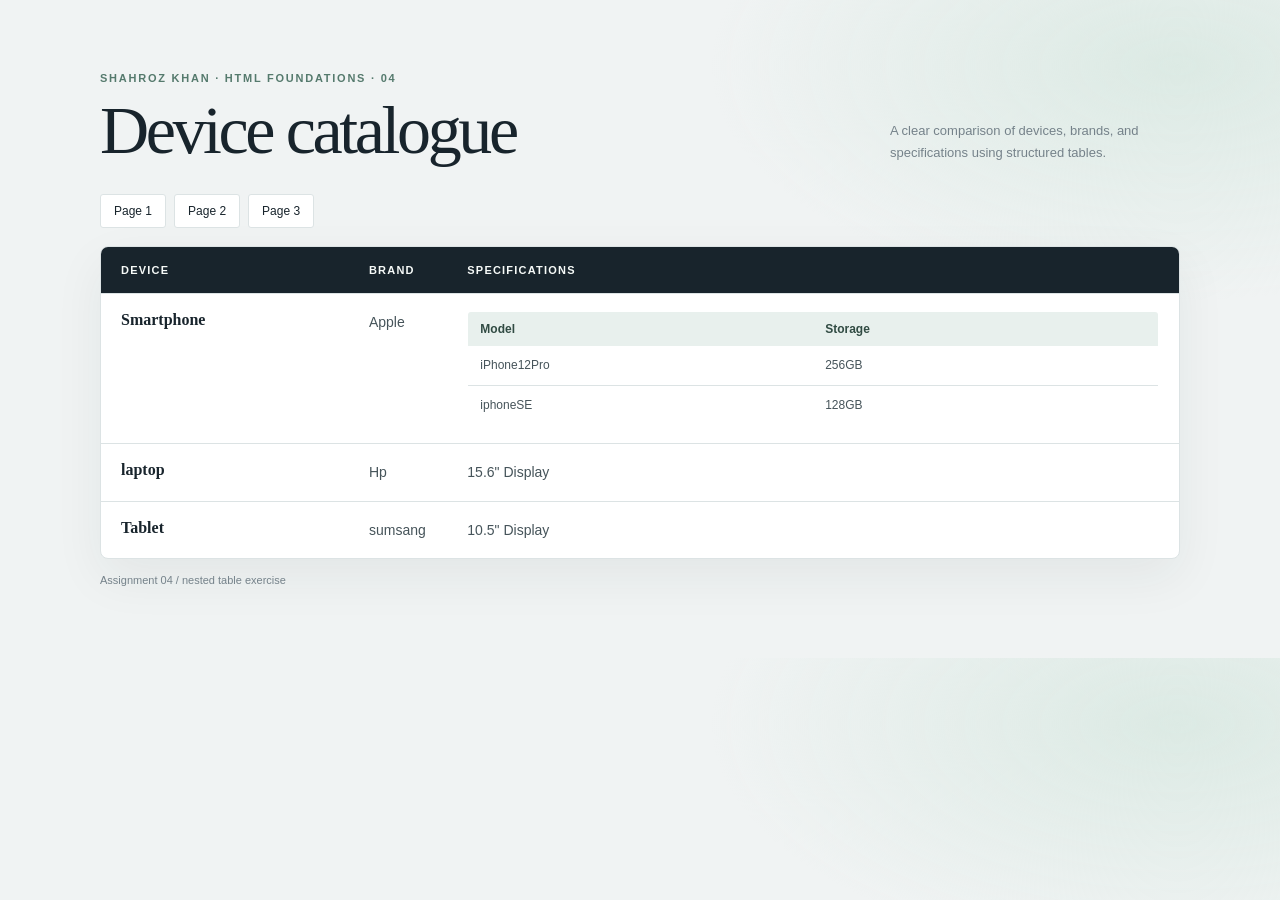
<file: index.html>
<!DOCTYPE html>
<html lang="en">
<head>
  <meta charset="UTF-8">
  <meta name="viewport" content="width=device-width, initial-scale=1.0">
  <meta name="theme-color" content="#18242c">
  <title>Assignment 04 — Device Catalogue</title>
  <style>
    :root{--ink:#18242c;--muted:#75828a;--paper:#f0f3f3;--line:#dce3e4;--accent:#b4d2c8;--surface:#fff}
    *{box-sizing:border-box}
    body{margin:0;background:radial-gradient(ellipse at 92% 10%,#dceae4 0,transparent 28%),var(--paper);color:var(--ink);font-family:Georgia,"Times New Roman",serif}
    main{width:min(1080px,calc(100% - 32px));margin:auto;padding:clamp(28px,6vw,72px) 0}
    .top{display:flex;align-items:end;justify-content:space-between;gap:24px;margin-bottom:30px}
    .eyebrow{margin:0;color:#557a6d;font:700 11px Arial,sans-serif;letter-spacing:.16em;text-transform:uppercase}
    h1{margin:12px 0 0;font-size:clamp(40px,7vw,68px);font-weight:500;line-height:1;letter-spacing:-.05em}
    .description{max-width:290px;margin:0;color:var(--muted);font:13px/1.7 Arial,sans-serif}
    nav{display:flex;flex-wrap:wrap;gap:8px;margin-bottom:18px}
    nav a{padding:9px 13px;border:1px solid var(--line);border-radius:3px;background:#fff;color:var(--ink);text-decoration:none;font:12px Arial,sans-serif}
    nav a:hover,nav a:focus-visible{border-color:#6a9989;outline:none}
    .table-wrap{overflow-x:auto;border:1px solid var(--line);border-radius:8px;background:var(--surface);box-shadow:0 18px 50px #192a3110}
    table{width:100%;min-width:680px;border-collapse:collapse;text-align:left}
    th,td{padding:17px 20px;border-bottom:1px solid var(--line);vertical-align:top}
    thead th{background:#18242c;color:#f6faf8;font:700 11px Arial,sans-serif;letter-spacing:.11em;text-transform:uppercase}
    tbody th{width:23%;font-size:16px;font-weight:600}
    tbody td{font:14px/1.6 Arial,sans-serif;color:#46545a}
    tbody tr:last-child>*{border-bottom:0}
    tbody tr:hover{background:#f7faf8}
    .models{width:100%;border:1px solid var(--line);border-radius:4px;overflow:hidden;border-collapse:collapse}
    .models th,.models td{padding:10px 12px;border-bottom:1px solid var(--line);font-size:12px}
    .models th{background:#e8f0ed;color:#314b43;text-transform:none;letter-spacing:0}
    .models tr:last-child td{border-bottom:0}
    .foot{margin:15px 0 0;color:var(--muted);font:11px Arial,sans-serif}
    @media(max-width:600px){.top{align-items:flex-start;flex-direction:column}.description{max-width:none}}
  </style>
</head>
<body>
  <main>
    <header class="top">
      <div><p class="eyebrow">Shahroz Khan · HTML foundations · 04</p><h1>Device catalogue</h1></div>
      <p class="description">A clear comparison of devices, brands, and specifications using structured tables.</p>
    </header>
    <nav aria-label="Assignment pages">
      <a href="pages/page 1.html">Page 1</a>
      <a href="pages/page 2.html">Page 2</a>
      <a href="pages/page 3.html">Page 3</a>
    </nav>
    <div class="table-wrap">
      <table>
        <thead><tr><th scope="col">Device</th><th scope="col">Brand</th><th scope="col">Specifications</th></tr></thead>
        <tbody>
          <tr>
            <th scope="row">Smartphone</th><td>Apple</td>
            <td><table class="models"><thead><tr><th scope="col">Model</th><th scope="col">Storage</th></tr></thead><tbody><tr><td>iPhone12Pro</td><td>256GB</td></tr><tr><td>iphoneSE</td><td>128GB</td></tr></tbody></table></td>
          </tr>
          <tr><th scope="row">laptop</th><td>Hp</td><td>15.6&quot; Display</td></tr>
          <tr><th scope="row">Tablet</th><td>sumsang</td><td>10.5&quot; Display</td></tr>
        </tbody>
      </table>
    </div>
    <p class="foot">Assignment 04 / nested table exercise</p>
  </main>
</body>
</html>
</file>
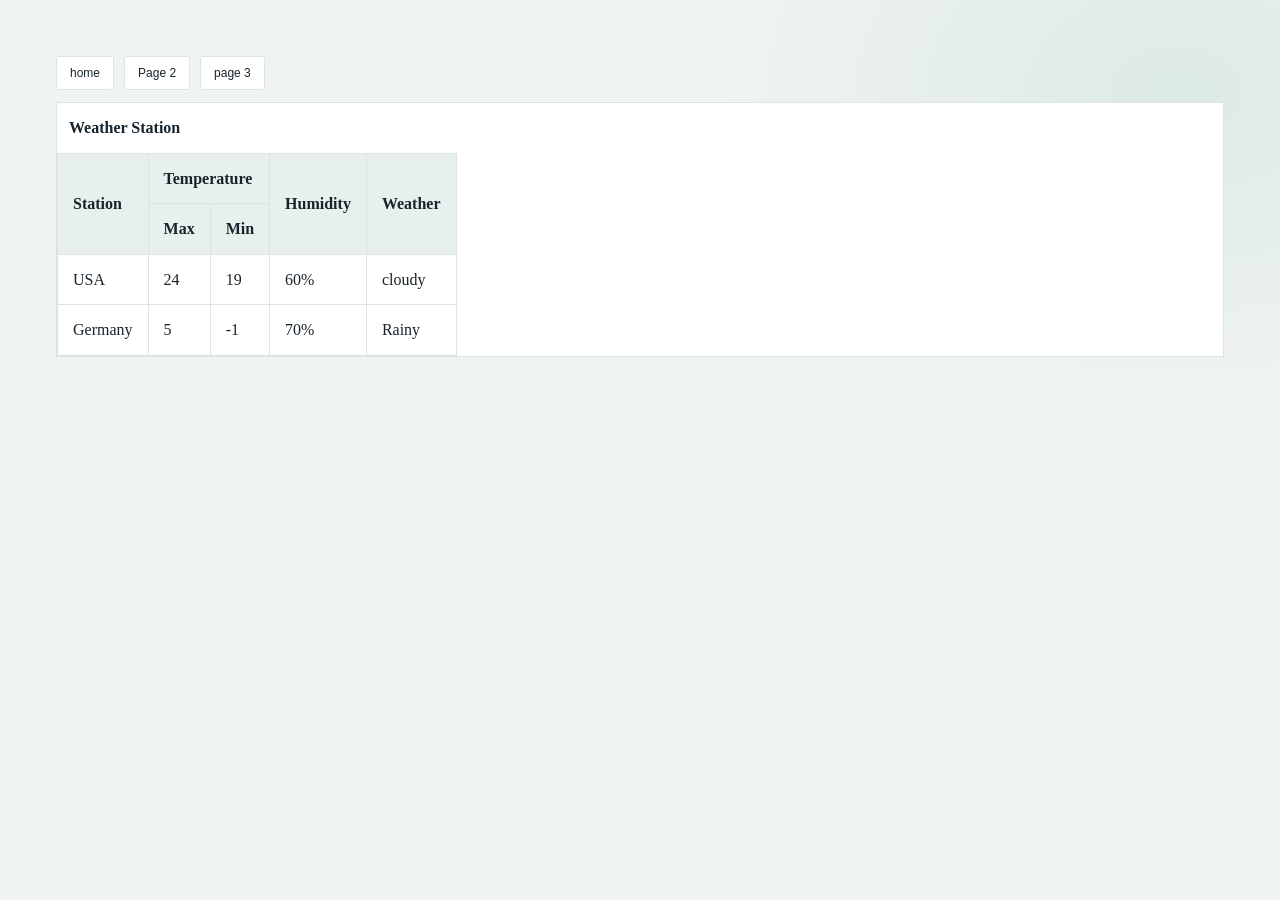
<file: pages/page 1.html>
<!DOCTYPE html>
<html lang="en">
<head>
    <meta charset="UTF-8">
    <title>Page title</title>
<meta name="viewport" content="width=device-width, initial-scale=1.0">
  <link rel="stylesheet" href="../assignment.css">
</head>
<body>
  <a href="../index.html">home</a>
  <a href="page 2.html">Page 2</a>
  <a href="page 3.html">page 3</a>
  <br>
    <table border="1">
  <caption>
    Weather Station
  </caption>
  <thead>
    <tr>
      <th rowspan="2">Station</th>
      <th colspan="2">Temperature</th>
      <th rowspan="2">Humidity</th>
      <th rowspan="2">Weather</th>
    </tr>
    <tr>
      <th>Max</th>
      <th>Min</th>
    </tr>
  </thead>
  <tbody>
    <tr>
      <td>USA</td>
      <td>24</td>
      <td>19</td>
      <td>60%</td>
      <td>cloudy</td>
    </tr>
    <tr>
      <td>Germany</td>
      <td>5</td>
      <td>-1</td>
      <td>70%</td>
      <td>Rainy</td>
    </tr>
  </tbody>
</table>
</body>
</html>
</file>
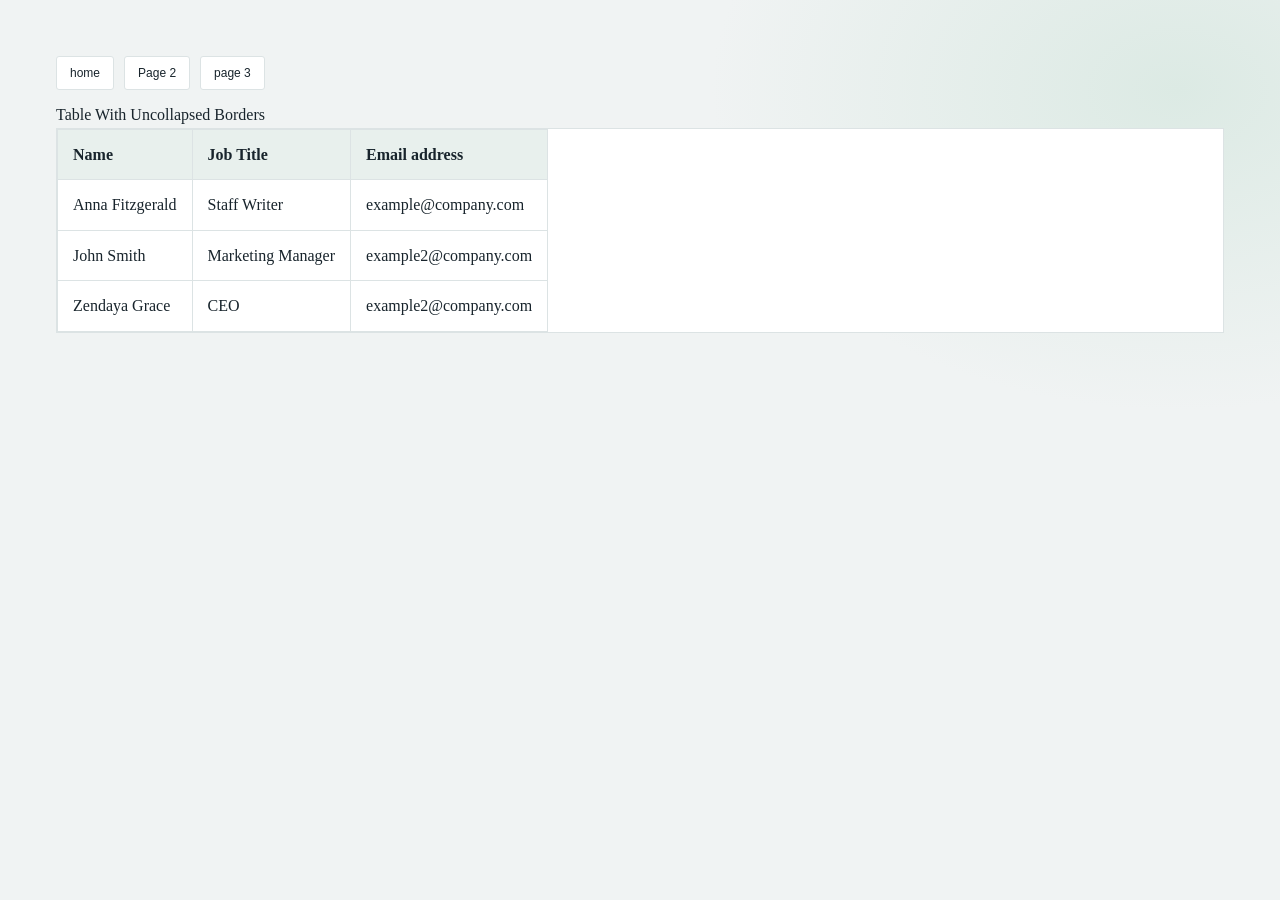
<file: pages/page 2.html>
<!DOCTYPE html>
<html lang="en">
<head>
    <meta charset="UTF-8">
    <title>Page title</title>
<meta name="viewport" content="width=device-width, initial-scale=1.0">
  <link rel="stylesheet" href="../assignment.css">
</head>
<body>
   <a href="../index.html">home</a>
  <a href="page 1.html">Page 2</a>
  <a href="page 3.html">page 3</a>
  <br>
     <table border="2"
        
            <th>
      Table With Uncollapsed Borders 
       <br> </th> 
               
  <head>
    <tr>
      <th>Name</th>
      <th>Job Title</th>
      <th>Email address</th>
    </tr>
  </head>
  <body>
    <tr>
      <td>Anna Fitzgerald</td>
      <td>Staff Writer</td>
      <td>example@company.com</td>
    </tr>
    <tr>
      <td>John Smith</td>
      <td>Marketing Manager</td>
      <td>example2@company.com</td>
    </tr>
    <tr>
      <td>Zendaya Grace</td>
      <td>CEO</td>
      <td>example2@company.com</td>
    </tr>
  </body>
</table>
</body>
</html>
</file>
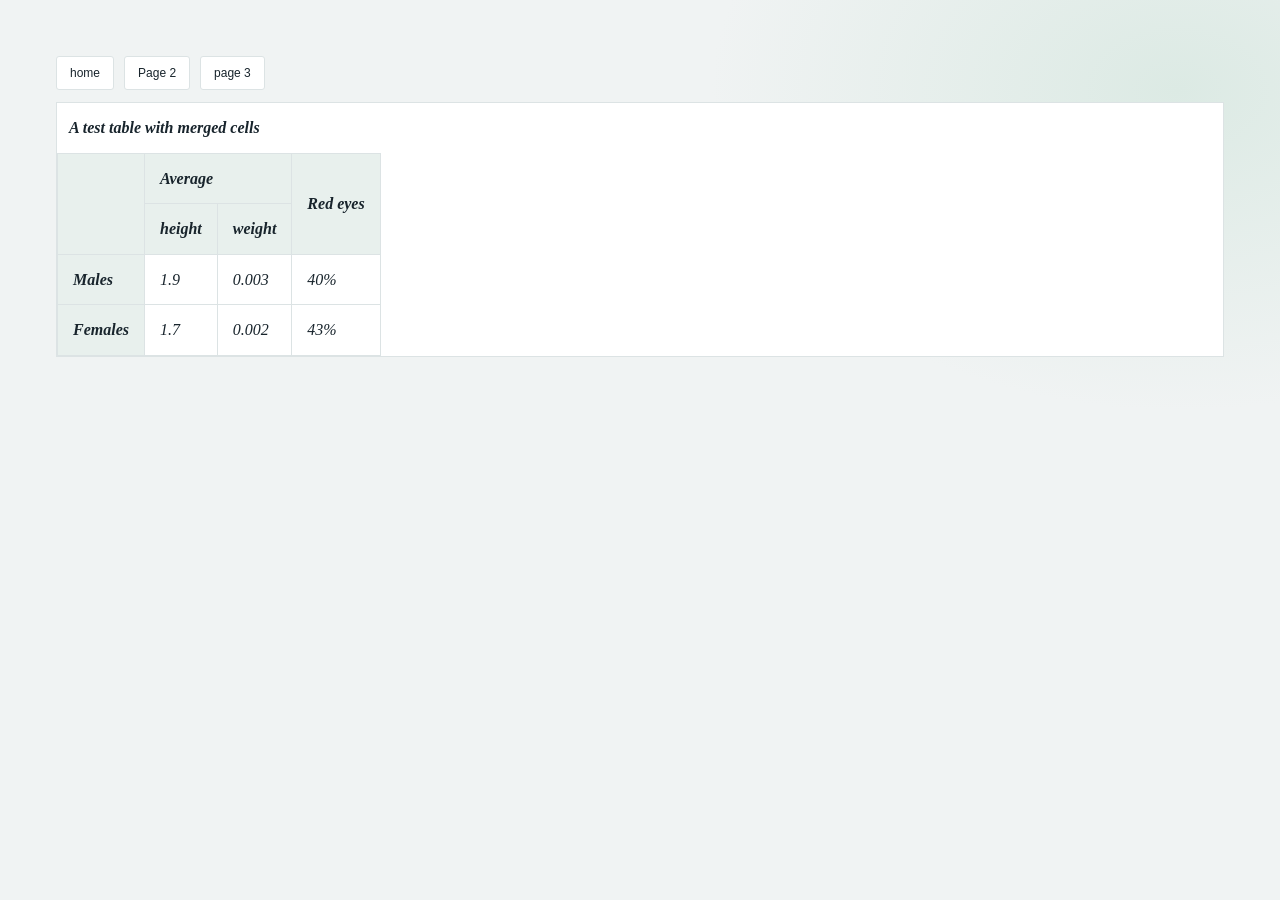
<file: pages/page 3.html>
<!DOCTYPE html>
<html lang="en">
<head>
    <meta charset="UTF-8">
    <title>Page title</title>
<meta name="viewport" content="width=device-width, initial-scale=1.0">
  <link rel="stylesheet" href="../assignment.css">
</head>
<body>
  <a href="../index.html">home</a>
  <a href="page 1.html">Page 2</a>
  <a href="page 2.html">page 3</a>
  <br>
    <i>
    <table border="1">
  <caption>
    
    A test table with merged cells
  </caption>
  <thead>
    <tr> 
      <th rowspan="2">&nbsp;</th>
      <th colspan="2">Average</th>
      <th rowspan="2">Red eyes</th>
    </tr>
    <tr>
      <th>height</th>
      <th>weight</th>
    </tr>
  </thead>
  <tbody>
    <tr>
      <th>Males</th>
      <td>1.9</td>
      <td>0.003</td>
      <td>40%</td>
    </tr>
    <tr>
      <th>Females</th>
      <td>1.7</td>
      <td>0.002</td>
      <td>43%</td>
    </tr>
  </tbody>
</table>
</body>
</html>
</file>
<file: assignment.css>
:root{--ink:#18242c;--muted:#75828a;--paper:#f0f3f3;--surface:#fff;--line:#dce3e4;--accent:#6e9787}
*{box-sizing:border-box}
html{scroll-behavior:smooth}
body{min-height:100vh;margin:0!important;padding:clamp(18px,5vw,56px)!important;background:radial-gradient(ellipse at 92% 10%,#dceae4 0,transparent 28%),var(--paper)!important;color:var(--ink)!important;font-family:Georgia,"Times New Roman",serif!important;line-height:1.6}
body>a,nav a{display:inline-flex;align-items:center;margin:0 6px 12px 0;padding:9px 13px;border:1px solid var(--line);border-radius:3px;background:var(--surface);color:var(--ink);font:12px Arial,sans-serif;text-decoration:none}
body>a:hover,nav a:hover,body>a:focus-visible,nav a:focus-visible{border-color:var(--accent);color:#456b5c;outline:none}
nav{display:flex;flex-wrap:wrap;gap:4px;margin-bottom:20px}
h1,h2,h3{color:var(--ink);font-weight:500;letter-spacing:-.035em}
h1{font-size:clamp(34px,6vw,58px);line-height:1.05}
h2{font-size:clamp(24px,4vw,36px)}
section,article,.container,form,body>div{max-width:1000px;margin:20px auto;padding:clamp(18px,4vw,34px);border:1px solid var(--line);border-radius:6px;background:var(--surface);box-shadow:0 16px 40px #18242c0a}
p,li{color:#46545a}
img{max-width:100%;height:auto;border-radius:4px}
table{display:block;width:100%;max-width:100%;overflow-x:auto;border-collapse:collapse;border:1px solid var(--line);background:var(--surface)}
caption{padding:12px;font-weight:700;text-align:left}
th,td{padding:12px 15px;border:1px solid var(--line);text-align:left}
th{background:#e8f0ed;color:var(--ink)}
fieldset{margin:18px 0;padding:22px;border:1px solid var(--line);border-radius:5px;background:#f8faf8}
legend{padding:0 8px;color:#527b6b;font-weight:700}
input,textarea,select{max-width:100%;padding:10px 12px;border:1px solid #cbd4d8;border-radius:3px;background:#fff;color:var(--ink);font:14px Arial,sans-serif}
button{padding:10px 16px;border:1px solid var(--accent);border-radius:3px;background:var(--accent);color:#fff;font:700 12px Arial,sans-serif;cursor:pointer}
@media(max-width:600px){table{font-size:13px}th,td{padding:9px}section,article,.container,form,body>div{margin:14px auto}}
</file>
